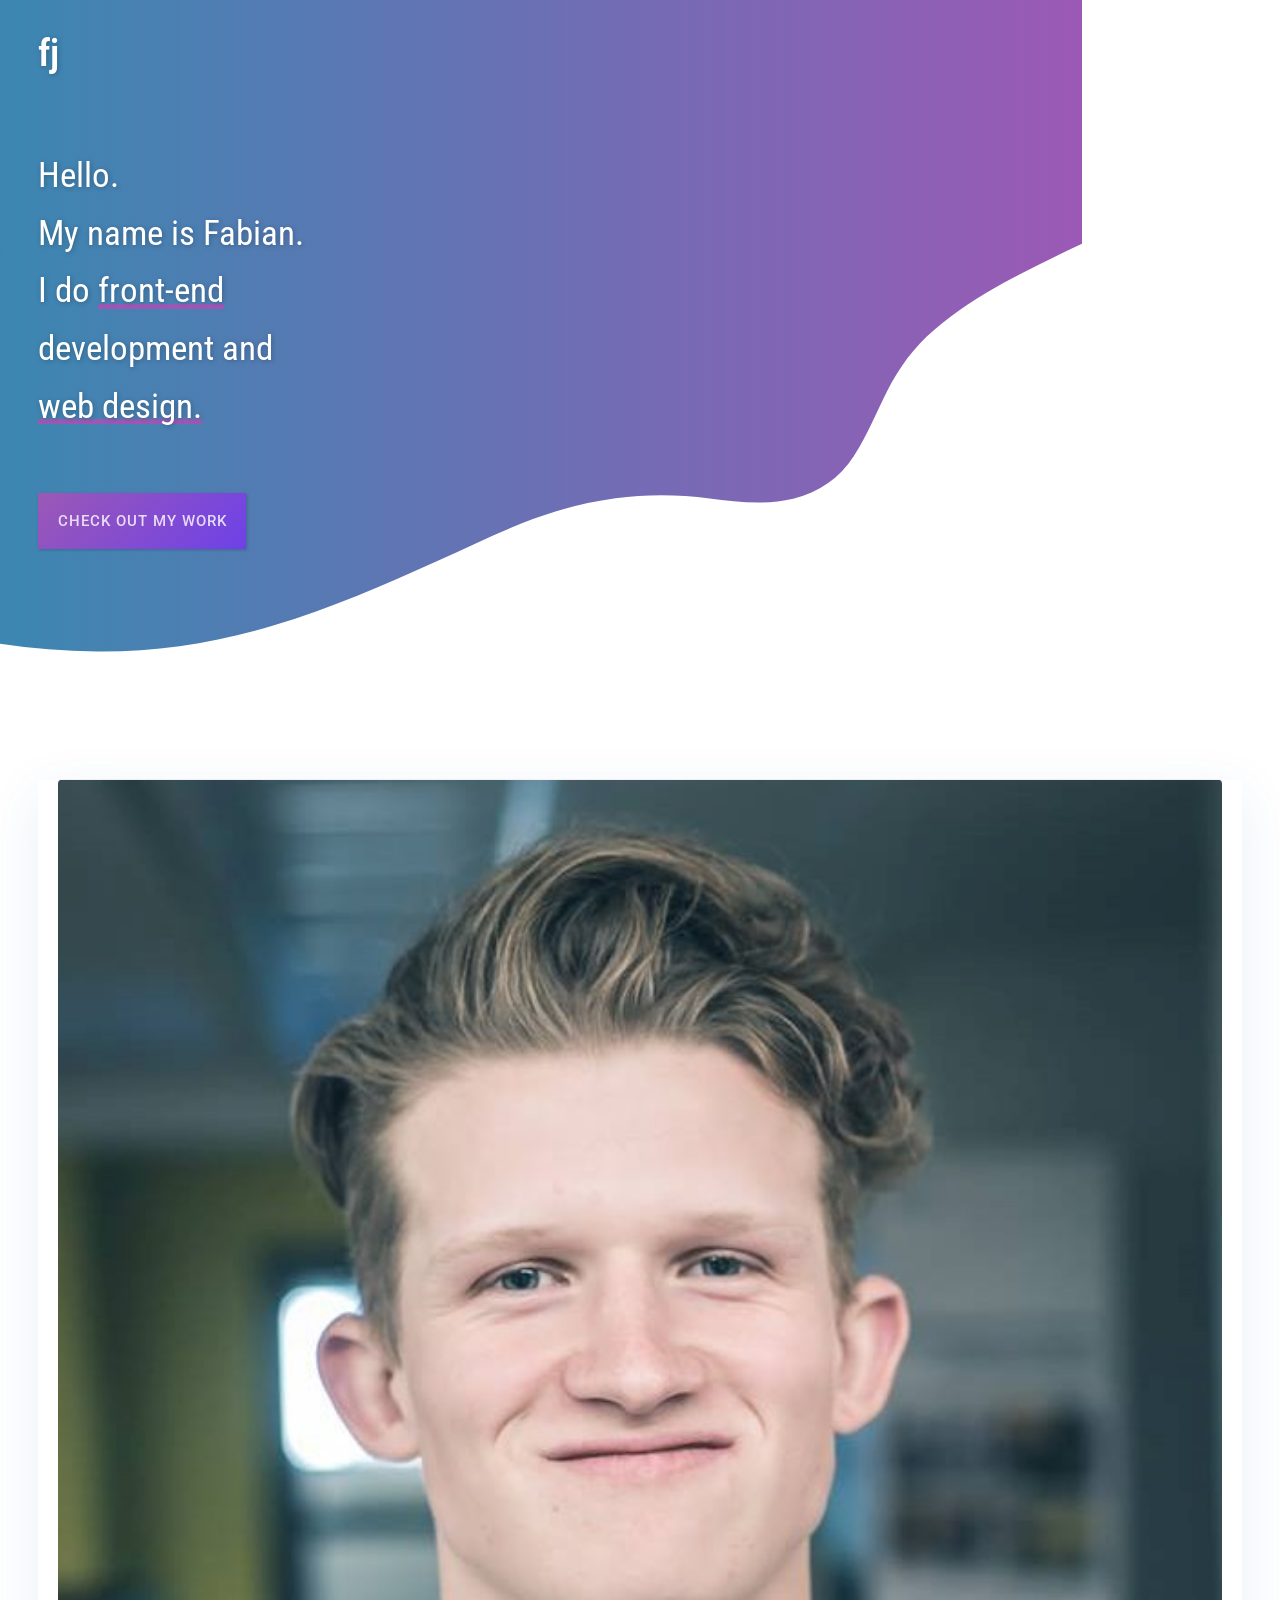
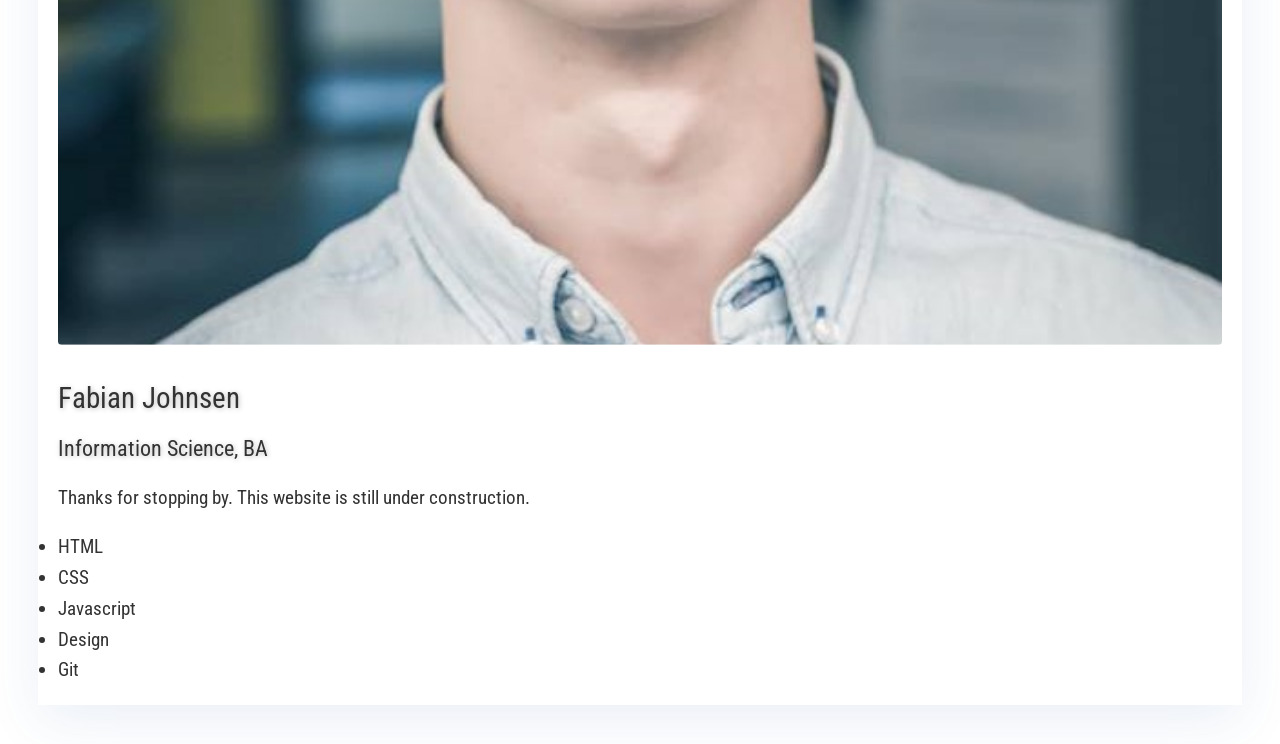
<file: public/index.html>
<!DOCTYPE html>
<html lang="en">
<head>
    <meta charset="UTF-8">
    <meta name="viewport" content="width=device-width, initial-scale=1.0">
    <meta http-equiv="X-UA-Compatible" content="ie=edge">
    <title>Fjohnsen Portfolio</title>

    <script src="./script/reader.js" type="text/javascript" defer></script>

    <!-- Google fonts -->
    <link href="https://fonts.googleapis.com/css?family=Roboto+Condensed:300,400,700|Roboto:100,300,400,500" rel="stylesheet"> 

    <link rel="stylesheet" href="./css/style.css" type="text/css">
    <link rel="stylesheet" href="./css/svg-style.css" type="text/css">

</head>
<body>
    <header id="header">
        <nav>
            <span id="fj-logo">fj</span>
            <svg id="hamburger-menu" height="32px" id="Layer_1" style="enable-background:new 0 0 32 32;" version="1.1" viewBox="0 0 32 32" width="32px" xml:space="preserve" xmlns="http://www.w3.org/2000/svg" xmlns:xlink="http://www.w3.org/1999/xlink">
                <path d="M4,10h24c1.104,0,2-0.896,2-2s-0.896-2-2-2H4C2.896,6,2,6.896,2,8S2.896,10,4,10z M28,14H4c-1.104,0-2,0.896-2,2  s0.896,2,2,2h24c1.104,0,2-0.896,2-2S29.104,14,28,14z M28,22H4c-1.104,0-2,0.896-2,2s0.896,2,2,2h24c1.104,0,2-0.896,2-2  S29.104,22,28,22z"/>
            </svg>
        </nav>
        <h1><div>Hello.</div> <div>My name is Fabian.</div> <div>I do <span class="pink-underline">front-end</span></div><div>development and</div><div><span class="pink-underline">web design.</span></div></h1>

        <section>
            <button id="portfolio-btn">Check out my work</button>
        </section>

        <section id="header-svg-container">
            <svg id="header-bkr" version="1.1" id="Layer_1" xmlns="http://www.w3.org/2000/svg" xmlns:xlink="http://www.w3.org/1999/xlink" x="0px" y="0px" viewBox="0 0 2560 1600" style="enable-background:new 0 0 2560 1600;" xml:space="preserve">
                <style type="text/css">
                    .st0{fill:url(#SVGID_1_);}
                </style>
                <linearGradient id="SVGID_1_" gradientUnits="userSpaceOnUse" x1="0" y1="603.2534" x2="2560" y2="603.2534">
                    <stop  offset="0" style="stop-color:#2193B0"/>
                    <stop  offset="1" style="stop-color:#9b59b6"/>
                </linearGradient>
                <path class="st0" d="M11.58,963.07c60.94,60.77,136.85,104.88,215.27,139.16c82.97,36.27,171.25,61.07,260.01,78.38
            c81.76,15.94,165.03,25.15,248.36,25.86c111.4,0.95,221.28-16.62,327.87-48.54c104.68-31.35,204.98-75.04,304.41-119.97
            c51.68-23.35,102.89-48.4,155.61-69.33c55.49-22.03,113.19-37.88,172.37-45.95c58.45-7.97,115.75-7.4,174.12,0.36
            c50.84,6.76,104.27,12.66,154.76,0.52c47.71-11.47,85.82-38.15,112.46-79.17c24.6-37.88,41.33-80.15,61.73-120.29
            c22.17-43.64,49.39-81.2,86.8-112.99c39.7-33.75,83.57-62.14,129.1-87.33c47.44-26.25,96.6-49.47,145.54-72.77V0H0v951
            C3.8,955.03,7.67,959.17,11.58,963.07z"/>
            </svg>
        </section>

    </header>
    <main>
        <section id="skills">
            <img id="fjohnsen-portrait" alt="Fabian Johnsen portrait" title="Portait of fabian johnsen" src="./media/img/portait-square.jpg"/>
            <h2>Fabian Johnsen</h2>
            <h3>Information Science, BA</h3>
            <p class="fjohnsen-intro">
                Thanks for stopping by. This website is still under construction.
            </p>
            <ul>
                <li>HTML</li>
                <li>CSS</li>
                <li>Javascript</li>
                <li>Design</li>
                <li>Git</li>
            </ul>
        </section>
    </main>

    <!-- Header animation - vantajs.com-->
    <script src="./script/vanta/three.r92.min.js"></script> 
    <script src="./script/vanta/vanta.net.min.js"></script>

    <!--<script defer> VANTA.NET(
        { el: "#header", color: 0xfc397c, 
        backgroundColor: 0x25163e, points: 9.00, 
        maxDistance: 21.00, 
        spacing: 16.00 }) 
    </script>-->
</body>
</html>
</file>
<file: public/css/style.css>
:root{
    --main-blue-color: #2193B0;
    --main-pink-color: #9b59b6;
        font: 1.2em/1.6em 'Roboto Condensed', sans-serif;
    color: #333;
}

*{
    box-sizing: border-box;
    margin: 0;
    padding: 0;
    text-decoration: none;
}

body{
    height: 100%;
    overflow-x: hidden;
    padding:2rem;
    background-color: rgba(255, 255, 255, 0.90);
}

/* navigation */
nav{
    display: grid;
    grid-template-columns: 1fr 1fr;
}

/* Hamburger menu */
#hamburger-menu{
    justify-self: right;
    cursor: pointer;
    fill: #fff;
}

#fj-logo{
    color: #fff;
    font-size: 2em;
    font-weight: 600;
    text-shadow: 1px 1px 5px rgba(0,0,0, 0.25);
}

header{
    display:grid;
    grid-template-columns: 1fr;
    grid-row-gap: 3rem;
}

h1, h2, h3, h4, h5, h6{
    text-shadow: 1px 1px 5px rgba(0,0,0, 0.25);
    font-weight: 400;
    color: #333;
}



h1{
    margin-top:1rem;
    color: #fff;
    font-size: 1.8rem;
    line-height: 3rem;
}

.pink-underline{
    display:inline-block;
    border-bottom: 5px solid var(--main-pink-color);
    line-height:1.4rem;

}

button{
    padding: 1rem;
    cursor: pointer;
    font-size: 0.8rem;
    font-family: 'Roboto', sans-serif;
    font-weight: 500;
    letter-spacing: 1px;
    text-transform: uppercase;
    color: rgba(255,255,255, 0.8);
    border:none;
    box-shadow: 1px 1px 3px rgba(0,0,0, 0.2);
    background-color: #111;
    background: linear-gradient(-45deg, rgb(110, 65, 231), hsl(283, 39%, 53%, 1));
}

/* main section */

main{
    grid-template-columns: 1fr;
    justify-items: center;
}

/* skills-section */

#skills{
    margin-top: 12rem;
    padding:1rem;
    display: grid;
    grid-template-columns: 1fr;
    grid-row-gap: 1rem;
    box-shadow: 0 15px 50px 0 rgba(51, 94, 164, .1);
}

#fjohnsen-portrait{
    transform: translateY(-1rem);
    border-radius: 0.2em;
    width:100%;

}
</file>
<file: public/css/svg-style.css>
#header-svg-container{
    position: absolute;
    width:100%;
    top:0;
    left:0;
    z-index: -1;
    overflow: hidden;
}

#header-bkr{
    width:auto;
    height:45em;
    transform: translateX(-300px);
}
</file>
